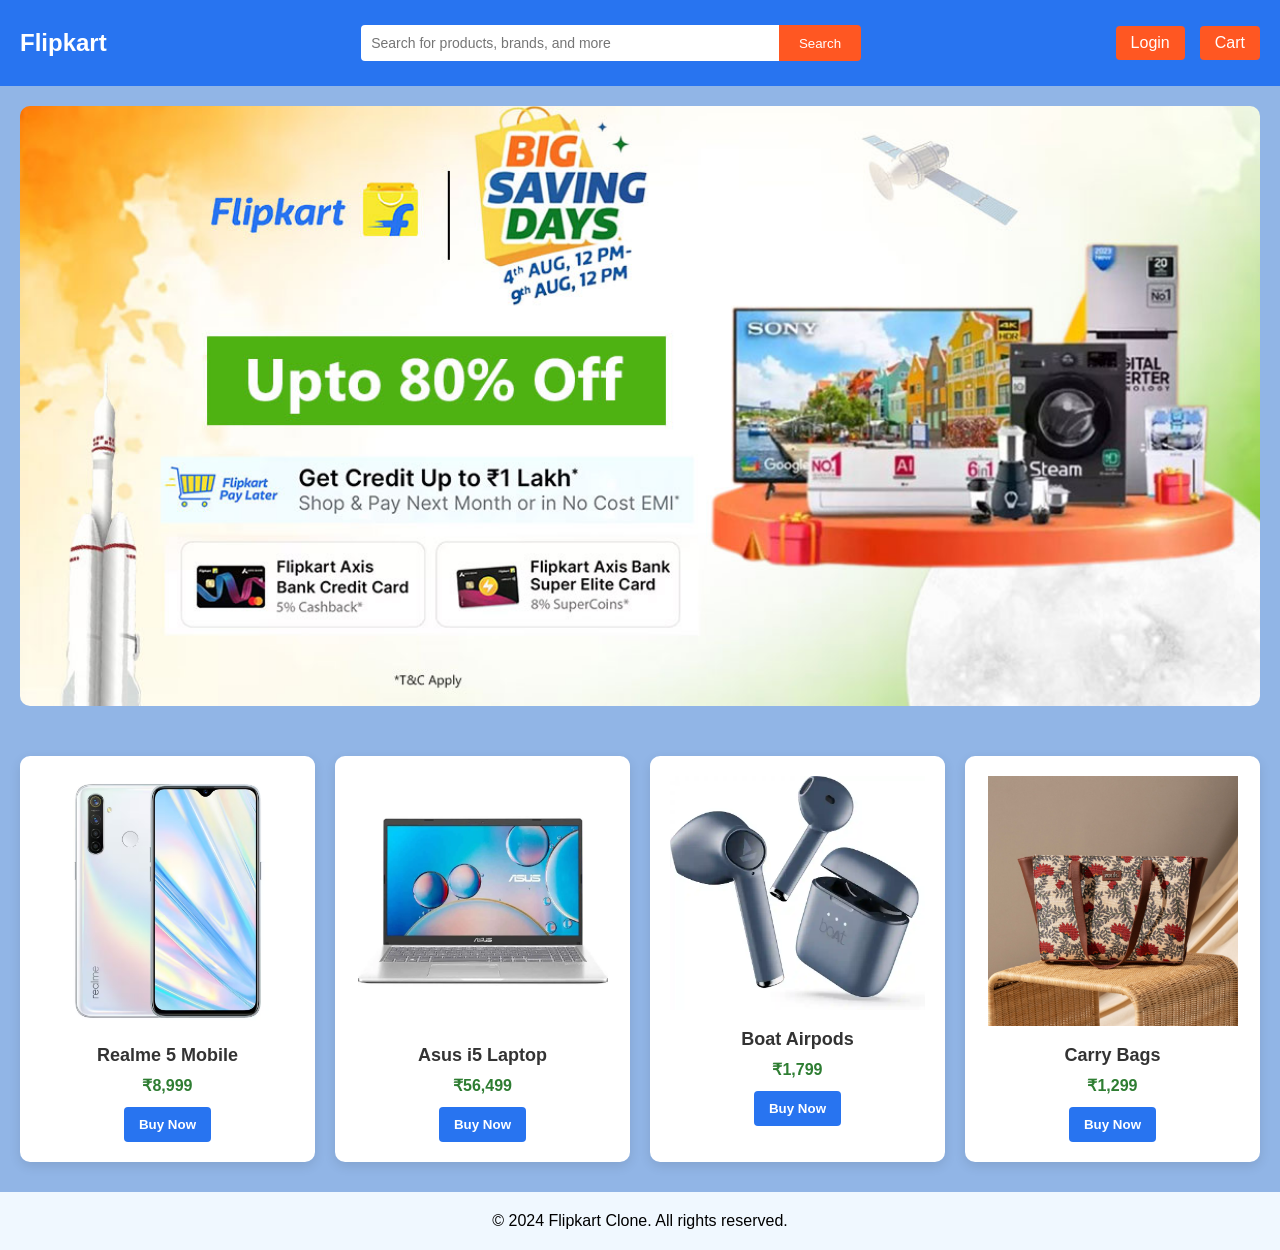
<file: index.html>
<!DOCTYPE html>
<html lang="en">

<head>
    <meta charset="UTF-8" />
    <meta name="viewport" content="width=device-width, initial-scale=1.0" />
    <link rel="stylesheet" href="flipkart.css" />
    <title>Flipkart Clone</title>
</head>

<body>
    <header class="header">
        <div class="logo">Flipkart</div>

        <input type="checkbox" id="menu-toggle" class="menu-toggle">
        <label for="menu-toggle" class="menu-icon">&#9776;</label>

        <div class="search-bar">
            <input type="text" placeholder="Search for products, brands, and more" />
            <button>Search</button>
        </div>

        <nav class="nav">
            <a href="#nav">Login</a>
            <a href="#">Cart</a>
        </nav>
    </header>

    <div class="banner"></div>

    <section class="products">
        <div class="product">
            <img src="realme-5.avif" alt="Realme 5" />
            <h3>Realme 5 Mobile</h3>
            <p class="price">₹8,999</p>
            <button>Buy Now</button>
        </div>
        <div class="product">
            <img src="laptop.webp" alt="Laptop" />
            <h3>Asus i5 Laptop</h3>
            <p class="price">₹56,499</p>
            <button>Buy Now</button>
        </div>
        <div class="product">
            <img src="boat.webp" alt="Boat Airpods" />
            <h3>Boat Airpods</h3>
            <p class="price">₹1,799</p>
            <button>Buy Now</button>
        </div>
        <div class="product">
            <img src="bag.jpg" alt="Bag" />
            <h3>Carry Bags</h3>
            <p class="price">₹1,299</p>
            <button>Buy Now</button>
        </div>
    </section>

    <footer class="footer">
        &copy; 2024 Flipkart Clone. All rights reserved.
    </footer>
</body>

</html>
</file>
<file: flipkart.css>
* {
    margin: 0;
    padding: 0;
    box-sizing: border-box;
    font-family: Arial, sans-serif;
}

body {
    background-color: #91b5e6;
}

.header {
    background-color: #2874f0;
    color: white;
    padding: 15px 20px;
    display: flex;
    align-items: center;
    flex-wrap: wrap;
    justify-content: space-between;
}

.logo {
    font-size: 24px;
    font-weight: bold;
}

.search-bar {
    flex: 1 1 300px;
    display: flex;
    margin: 10px;
    max-width: 500px;
}

.search-bar input {
    flex: 1;
    padding: 10px;
    border: none;
    border-radius: 4px 0 0 4px;
    font-size: 14px;
}

.search-bar button {
    background-color: #ff5722;
    border: none;
    padding: 10px 20px;
    color: white;
    cursor: pointer;
    border-radius: 0 4px 4px 0;
}

.nav {
    display: flex;
    gap: 15px;
}

.nav a {
    color: white;
    text-decoration: none;
    padding: 8px 15px;
    background-color: #ff5722;
    border-radius: 4px;
}

.menu-toggle {
    display: none;
}

.menu-icon {
    display: none;
    font-size: 26px;
    cursor: pointer;
}

@media (max-width: 768px) {
    .search-bar {
        flex: 1 1 100%;
        margin: 10px 0;
    }

    .menu-icon {
        display: block;
    }

    .nav {
        flex-direction: column;
        width: 100%;
        display: none;
        background-color: #2874f0;
        margin-top: 10px;
    }

    .nav a {
        border-top: 1px solid rgba(255, 255, 255, 0.2);
        padding: 12px;
    }

    .menu-toggle:checked+.menu-icon+.search-bar+.nav {
        display: flex;
    }
}

.banner {
    background: url('sale.jpg') no-repeat center center;
    background-size: cover;
    height: 600px;
    margin: 20px;
    border-radius: 10px;
}

.products {
    display: grid;
    grid-template-columns: repeat(auto-fit, minmax(250px, 1fr));
    gap: 20px;
    padding: 30px 20px;
}


.product {
    background-color: white;
    padding: 20px;
    border-radius: 10px;
    text-align: center;
    box-shadow: 0 4px 12px rgba(0, 0, 0, 0.1);
    transition: transform 0.3s;
}

.product:hover {
    transform: translateY(-5px);
}

.product img {
    width: 100%;
    max-height: 250px;
    object-fit: contain;
    margin-bottom: 15px;
}

.product h3 {
    font-size: 18px;
    margin-bottom: 10px;
    color: #333;
}

.price {
    font-size: 16px;
    font-weight: bold;
    color: #2e7d32;
    margin-bottom: 12px;
}

.product button {
    padding: 10px 15px;
    background-color: #2874f0;
    color: white;
    border: none;
    cursor: pointer;
    border-radius: 4px;
    font-weight: bold;
}

.footer {
    background-color: aliceblue;
    padding: 20px;
    text-align: center;
}
</file>
